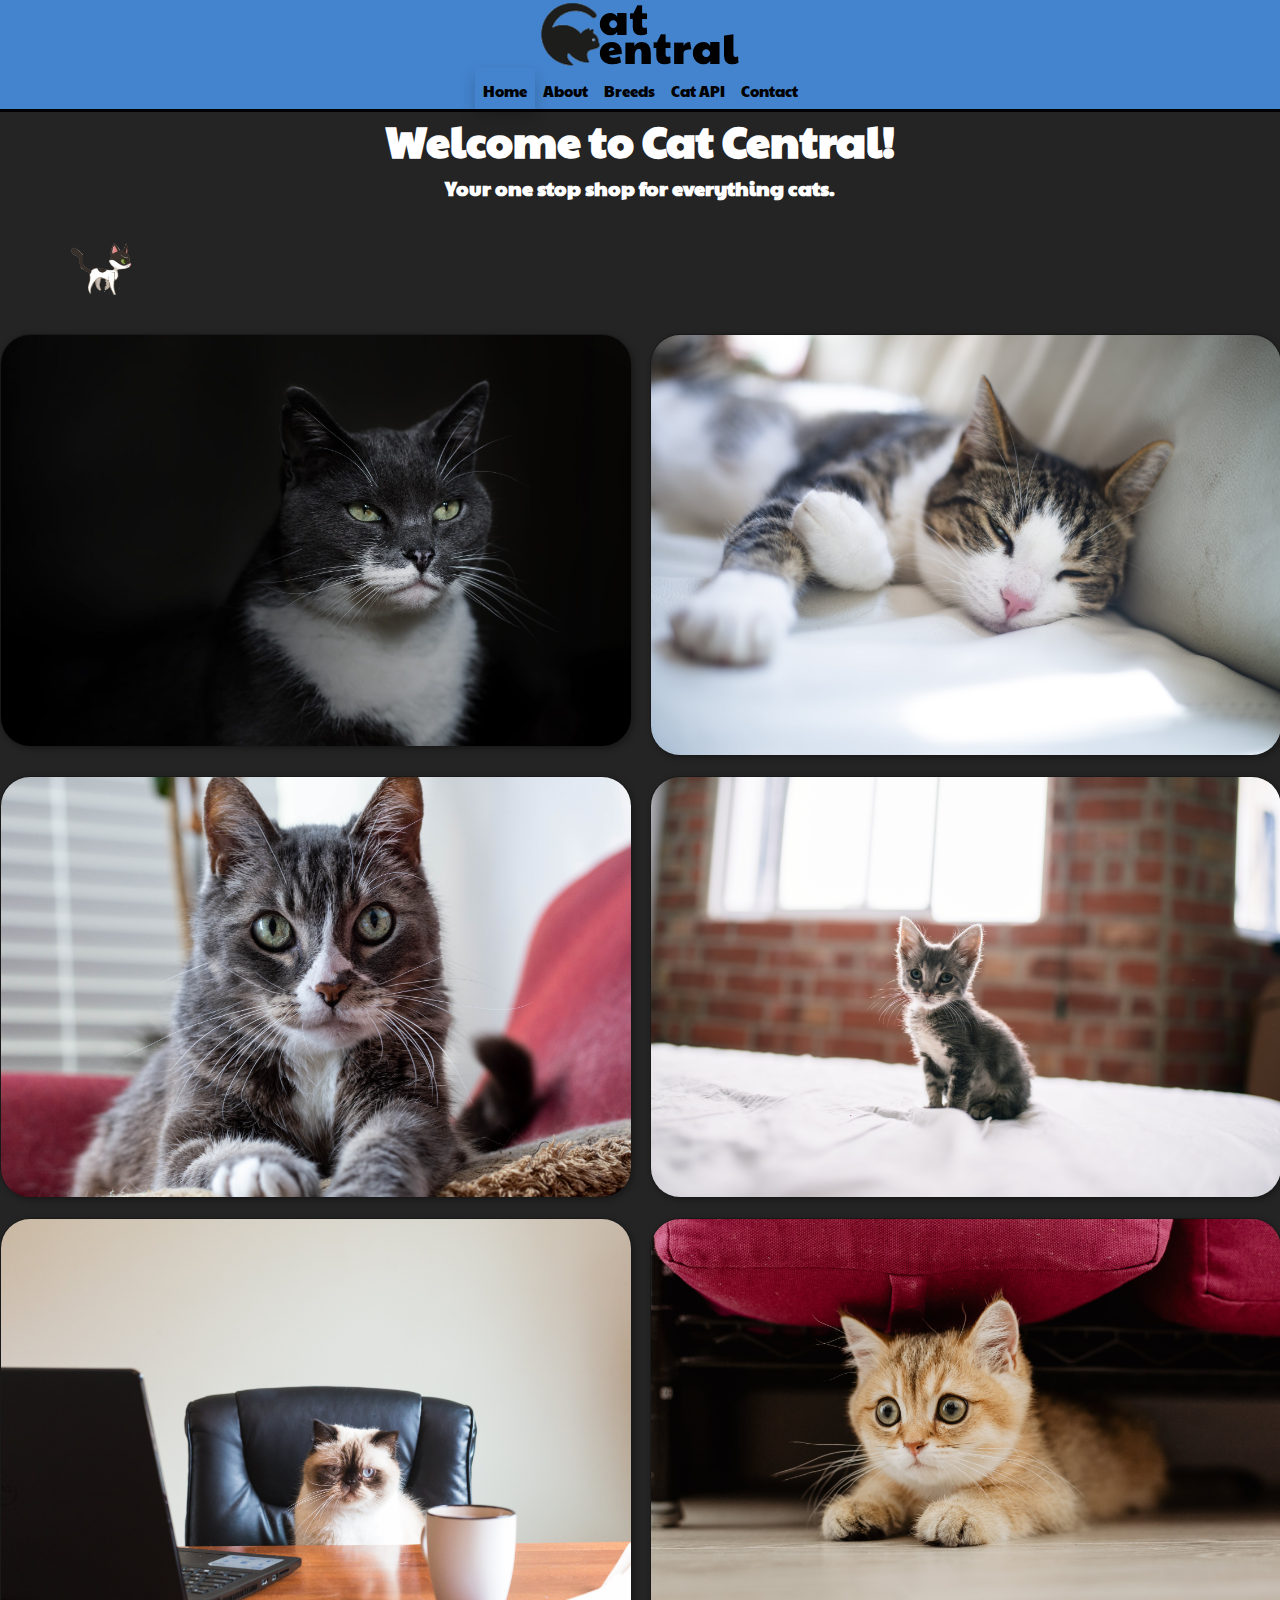
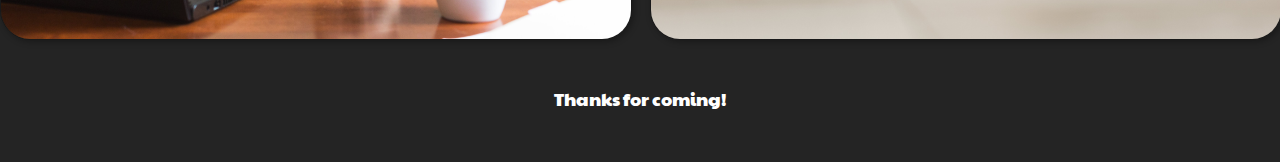
<file: index.html>
<!DOCTYPE html>
<html lang="en">
  <head>
    <!-- Global site tag (gtag.js) - Google Analytics -->
<script async src="https://www.googletagmanager.com/gtag/js?id=G-377E0393NR"></script>
<script>
  window.dataLayer = window.dataLayer || [];
  function gtag(){dataLayer.push(arguments);}
  gtag('js', new Date());

  gtag('config', 'G-377E0393NR');
</script>
    <meta charset="utf-8">
    <meta name ='viewport' content ='width=device-width, initial-scale=1.0'>
    <script src="https://ajax.googleapis.com/ajax/libs/jquery/2.1.3/jquery.min.js"></script>
    <script src="js/cat.js"></script>
    <link rel="stylesheet" type="text/css" href="css/html5reset.css">
    <link rel="stylesheet" type="text/css" href="css/style.css">
    <link href="https://fonts.googleapis.com/css2?family=Paytone+One&display=swap" rel="stylesheet">
    <link rel="shortcut icon" type="image/x-icon" href="favicon.ico"/>
    <title>Cat Central</title>
  </head>
  <body>
    <a class = "skip" href="#Home">Skip to Main Content</a>
    <header>
      <img src="images/logo.png" alt="logo" id = "logo">
        <nav>
          <div class='whole_nav'></div>
          <ul class='nav_bar'>
          <li class="home"><a href="#Home">Home</a></li>
          <li><a href="about.html">About</a></li>
          <li><a href="breeds.html">Breeds</a></li>
          <li><a href="api.html">Cat API</a></li>
          <li><a href="contact.html">Contact</a></li>
          </ul>
        </nav>
    </header>   
  <main id="Home">
    <h1>Welcome to Cat Central! </h1>
    <h2>Your one stop shop for everything cats. </h2>
    <p></p>
      <div class= "grid">
              <img id ='image1' src="images/grey-and-white-cat.jpg" class="gallery__img" alt="Image 1">
              <img id ='image2' src="images/relaxing-brown-and-white-tabby.jpg" class="gallery__img" alt="Image 2">
              <img id ='image3' src="images/cat-poses-perfectly.jpg" class="gallery__img" alt="Image 3">
              <img id ='image4' src="images/tiny-kitten-stands-on-a-bed.jpg" class="gallery__img" alt="Image 4">
              <img id ='image5' src="images/business-cat-in-office.jpg" class="gallery__img" alt="Image 5">
              <img id ='image6' src="images/scared-kitty-hiding.jpg" class="gallery__img" alt="Image 6">   
      </div>
    <footer>
      <p>Thanks for coming!</p>
    </footer>
    <script>
      window.onload = function moveCat() {
        var width = screen.width;
        var width = width/2; 
        var img = document.createElement('img');
        img.src = 'images/cat_walk.gif';
        img.id = 'move';
        img.alt = 'walking cat'
        document.querySelector("p").appendChild(img);
        var elem = document.getElementById("move");
        var pos = -width;
        var id = setInterval(frame, 5);
      function frame() {
        if (pos == width+50) {
          clearInterval(id);
      }   else {
          pos++;
          elem.style.left = pos + 'px';
      }
    }
  }
    </script>
  </body>
</html>
</file>
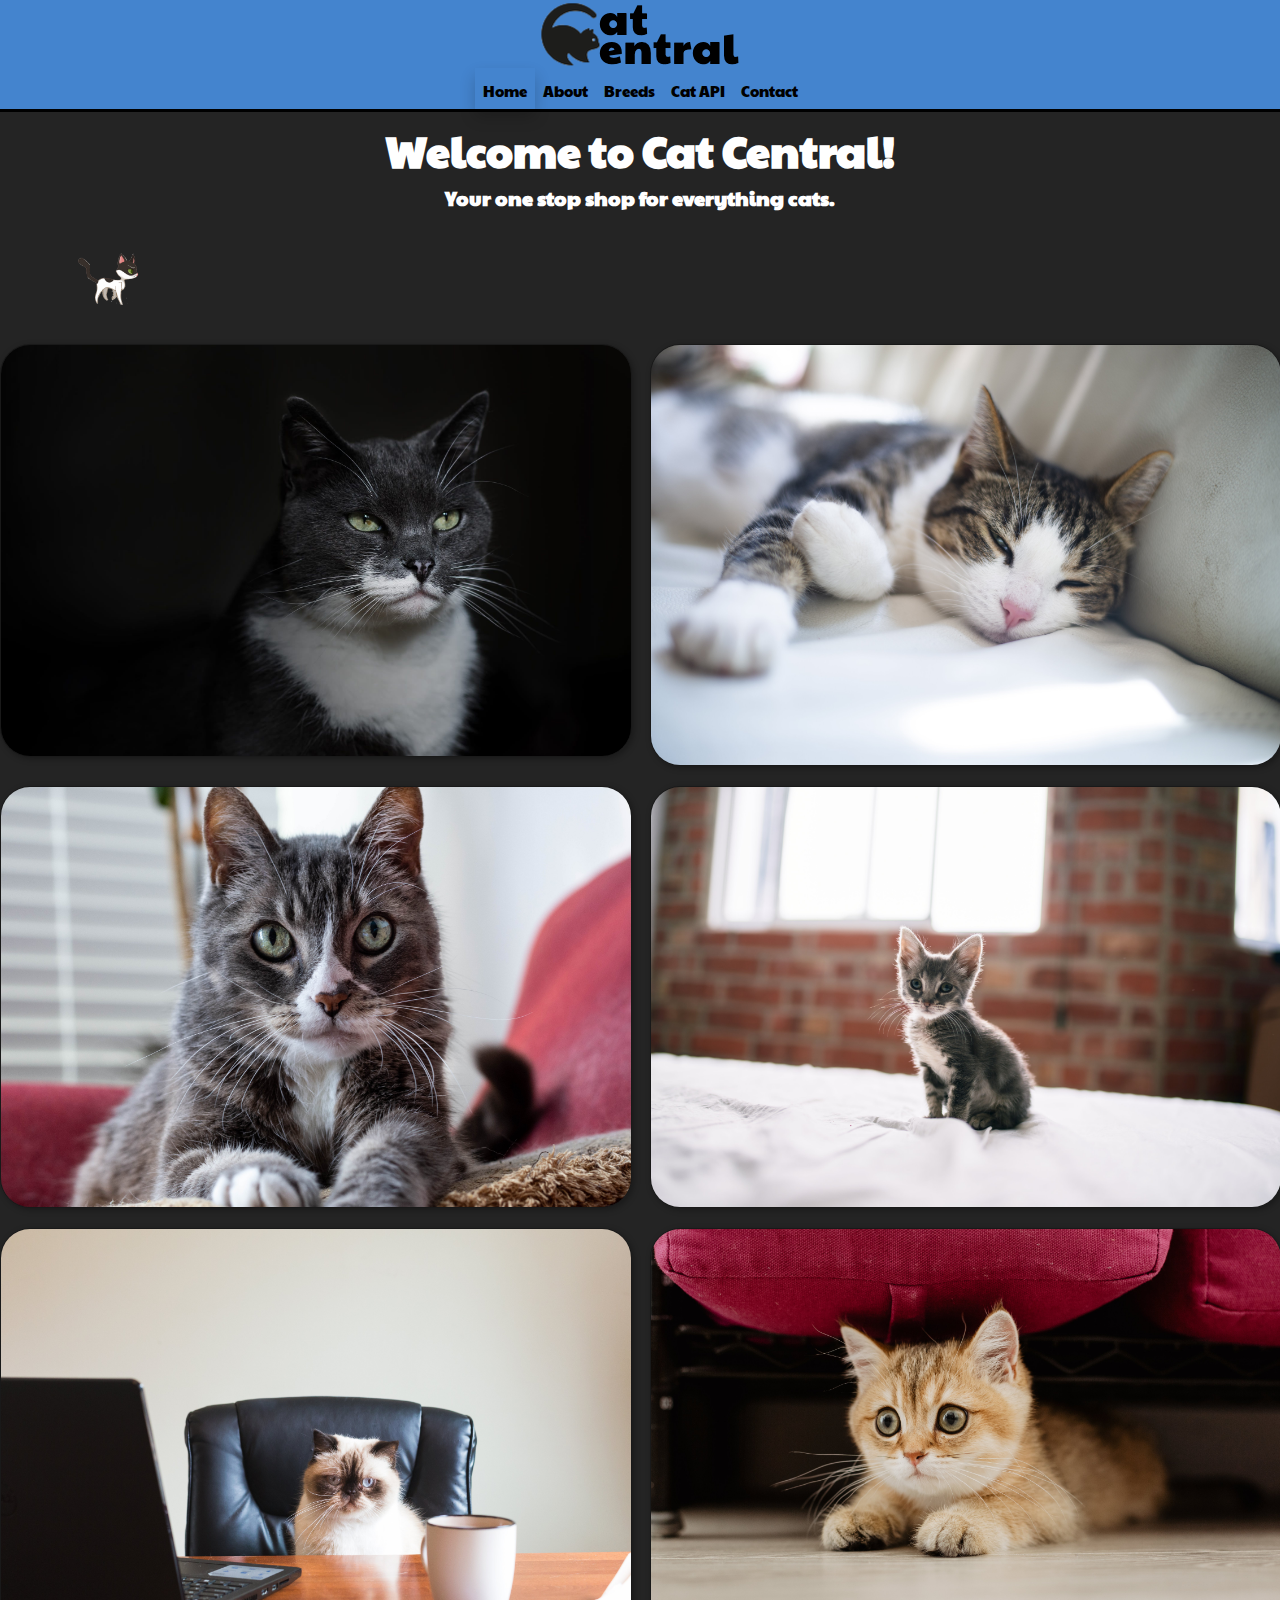
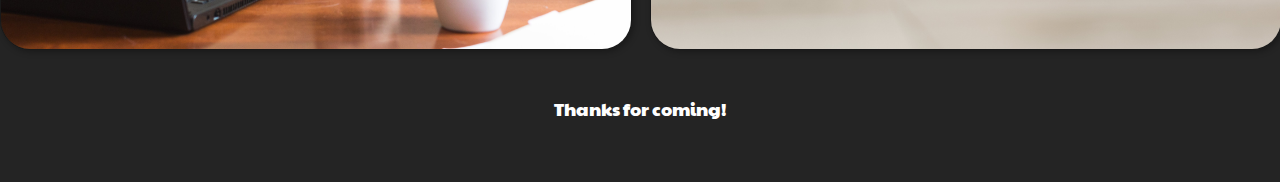
<file: Portfolio/index.html>
<!DOCTYPE html>
<html lang="en">
  <head>
    <meta charset="utf-8">
    <meta name ='viewport' content ='width=device-width, initial-scale=1.0'>
    <script src="https://ajax.googleapis.com/ajax/libs/jquery/2.1.3/jquery.min.js"></script>
    <script src="js/cat.js"></script>
    <link rel="stylesheet" type="text/css" href="css/html5reset.css">
    <link rel="stylesheet" type="text/css" href="css/style.css">
    <link href="https://fonts.googleapis.com/css2?family=Paytone+One&display=swap" rel="stylesheet">
    <link rel="shortcut icon" type="image/x-icon" href="favicon.ico"/>
    <title>Cat Central</title>
  </head>
  <body>
    <a class = "skip" href="#Home">Skip to Main Content</a>
    <header>
      <img src="images/logo.png" alt="logo" id = "logo">
        <nav>
          <div class='whole_nav'></div>
          <ul class='nav_bar'>
          <li class="home"><a href="#Home">Home</a></li>
          <li><a href="about.html">About</a></li>
          <li><a href="breeds.html">Breeds</a></li>
          <li><a href="api.html">Cat API</a></li>
          <li><a href="contact.html">Contact</a></li>
          </ul>
        </nav>
    </header>   
  <main class="about" id="Home">
    <h1>Welcome to Cat Central! </h1>
    <h2>Your one stop shop for everything cats. </h2>
      <p> </p>
      <main class= "grid">
              <img id ='image1' src="images/grey-and-white-cat.jpg" class="gallery__img" alt="Image 1">
              <img id ='image2' src="images/relaxing-brown-and-white-tabby.jpg" class="gallery__img" alt="Image 2">
              <img id ='image3' src="images/cat-poses-perfectly.jpg" class="gallery__img" alt="Image 3">
              <img id ='image4' src="images/tiny-kitten-stands-on-a-bed.jpg" class="gallery__img" alt="Image 4">
              <img id ='image5' src="images/business-cat-in-office.jpg" class="gallery__img" alt="Image 5">
              <img id ='image6' src="images/scared-kitty-hiding.jpg" class="gallery__img" alt="Image 6">   
            </div>
      </main>
    <footer>
      <p>Thanks for coming!</p>
    </footer>
    <script>
      window.onload = function moveCat() {
        var width = screen.width;
        var width = width/2; 
        var img = document.createElement('img');
        img.src = 'images/cat_walk.gif';
        img.id = 'move';
        document.querySelector("p").appendChild(img);
        var elem = document.getElementById("move");
        var pos = -width;
        var id = setInterval(frame, 5);
      function frame() {
        if (pos == width+50) {
          clearInterval(id);
      }   else {
          pos++;
          elem.style.left = pos + 'px';
      }
    }
  }
    </script>
  </body>
</html>
</file>
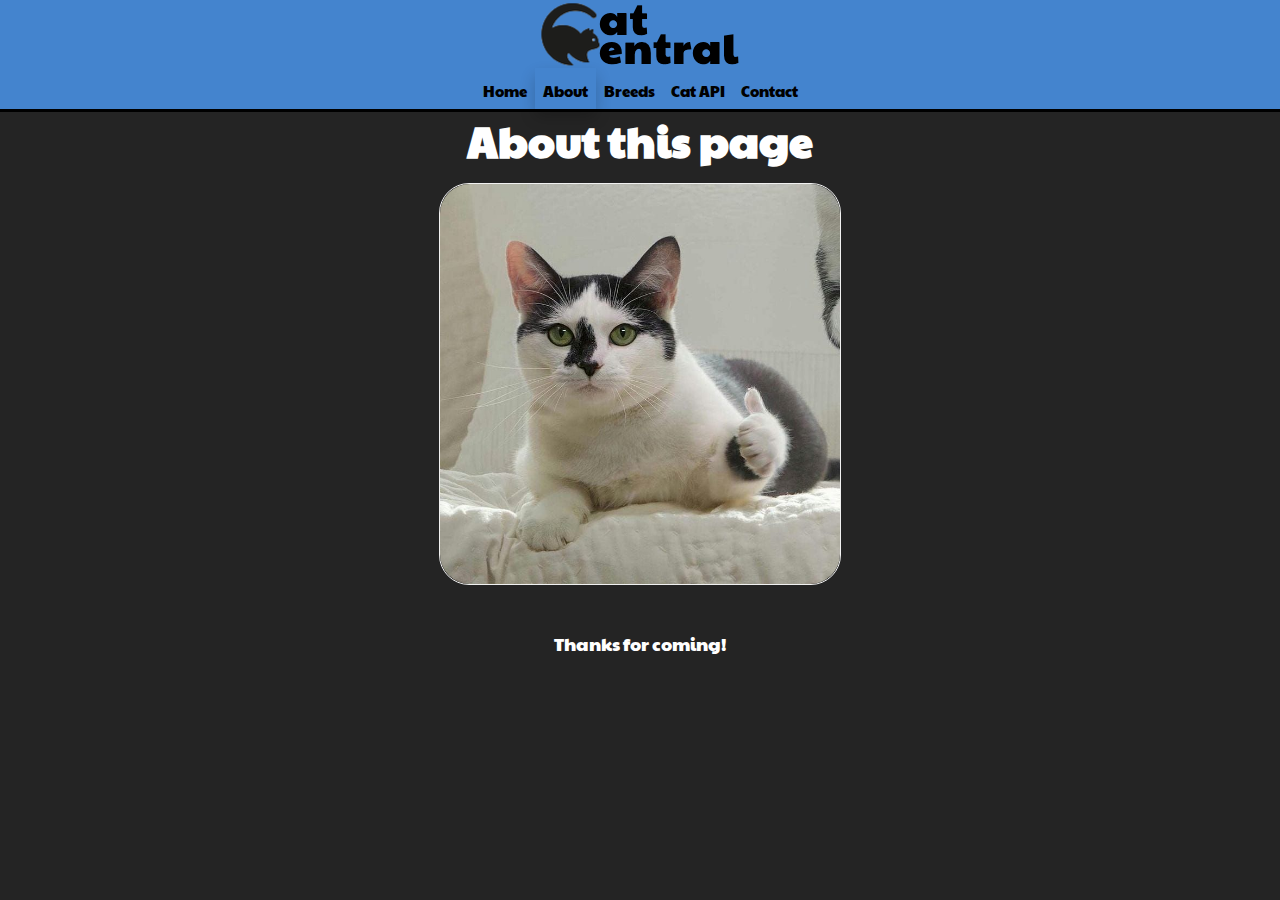
<file: about.html>
<!DOCTYPE html>
<html lang="en">
  <head>
    <!-- Global site tag (gtag.js) - Google Analytics -->
<script async src="https://www.googletagmanager.com/gtag/js?id=G-L98NZJDG4T"></script>
<script>
  window.dataLayer = window.dataLayer || [];
  function gtag(){dataLayer.push(arguments);}
  gtag('js', new Date());

  gtag('config', 'G-L98NZJDG4T');
</script>
    <meta charset="utf-8">
    <meta name ='viewport' content ='width=device-width, initial-scale=1.0'>
    <link rel="stylesheet" type="text/css" href="css/html5reset.css">
    <link rel="stylesheet" type="text/css" href="css/style.css">
    <link href="https://fonts.googleapis.com/css2?family=Paytone+One&display=swap" rel="stylesheet">
    <link rel="shortcut icon" type="image/x-icon" href="favicon.ico" />
    <title>Cat Central</title>
  </head>
  <body>
    <a class = "skip" href="about.html">Skip to Main Content</a>
    <header>
      <img src="images/logo.png" alt="logo" id = "logo">
        <nav>
          <div class='whole_nav'>
          <ul class='nav_bar'>
            <li><a href="index.html">Home</a></li>
            <li class="about"><a href="about.html">About</a></li>
            <li><a href="breeds.html">Breeds</a></li>
            <li><a href="api.html">Cat API</a></li>
            <li><a href="contact.html">Contact</a></li>
          </ul>
        </nav>
    </header>  
    <h1 id='about_h1'> About this page </h1>
    <div class="flip-card">
      <div class="flip-card-inner">
        <a href="#flip-card-inner" id="flip-card-inner"></a>
        <div class="flip-card-front">
          <img src="images/thumbs_up_cat.jpg" id='thumb' alt="thumb cat">
        </div>
        <div class="flip-card-back">
          <p id="about_p"> I started this website because I'm a big cat lover. Unfortunately, I've never had a cat myself, so I thought the
            next best thing would be to make a website dedicated to cats! On this website, there will be a page dedicated to different breeds of cats,
            a contact page, and some of my favorite cats. Please support in my goal to get a cat one day! 
        </p>
        </div>
      </div>
    </div>
   
    <footer>
        <p>Thanks for coming!</p>
      </footer>
    </body>
    </html>
</file>
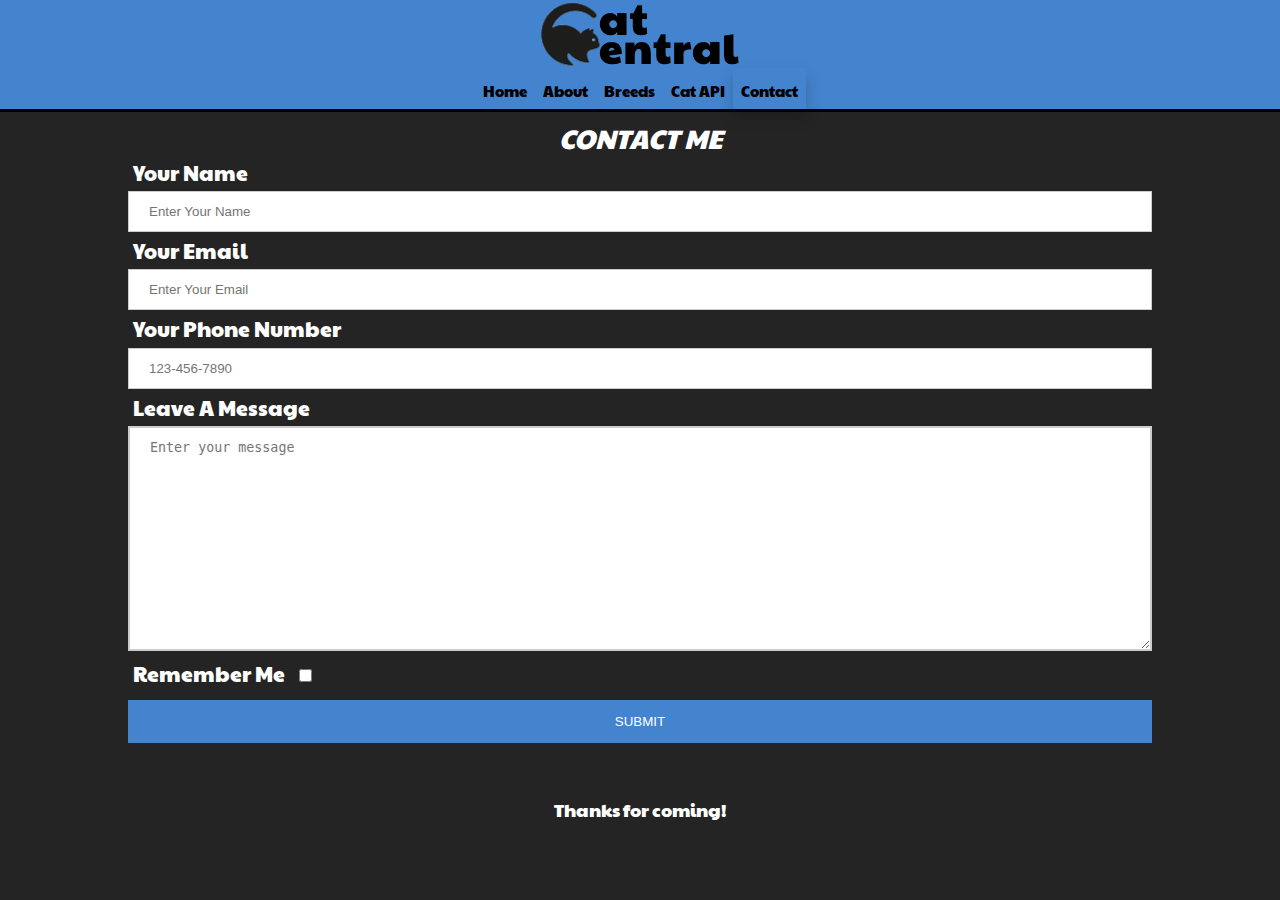
<file: contact.html>
<!DOCTYPE html>
<html lang="en">
  <head>
    <!-- Global site tag (gtag.js) - Google Analytics -->
<script async src="https://www.googletagmanager.com/gtag/js?id=G-LBDZ9SV2YE"></script>
<script>
  window.dataLayer = window.dataLayer || [];
  function gtag(){dataLayer.push(arguments);}
  gtag('js', new Date());

  gtag('config', 'G-LBDZ9SV2YE');
</script>
    <meta charset="utf-8">
    <meta name ='viewport' content ='width=device-width, initial-scale=1.0'>
    <link rel="stylesheet" type="text/css" href="css/html5reset.css">
    <link rel="stylesheet" type="text/css" href="css/style.css">
    <link href="https://fonts.googleapis.com/css2?family=Paytone+One&display=swap" rel="stylesheet">
    <link rel="shortcut icon" type="image/x-icon" href="favicon.ico" />
    <title>Cat Central</title>
  </head>
  <body>
    <a class = "skip" href="contact.html">Skip to Main Content</a>
    <header>
      <img src="images/logo.png" alt="logo" id = "logo">
        <nav>
          <div class='whole_nav'>
          <ul class='nav_bar'>
            <li><a href="index.html">Home</a></li>
            <li><a href="about.html">About</a></li>
            <li><a href="breeds.html">Breeds</a></li>
            <li><a href="api.html">Cat API</a></li>
            <li class="contact" id='contact'><a href="contact.html">Contact</a></li>
          </ul>
        </nav>
    </header>  
    <form action="https://formspree.io/f/mgepywpg" method="POST">
      <fieldset>
        <legend>Contact Me</legend>
        <label for = 'name_id'>Your Name</label>
        <input type="text" id ='name_id' placeholder="Enter Your Name" name='Name'>
    
        <label for='email_id'> Your Email</label>
        <input type="email" id='email_id' placeholder='Enter Your Email' name = 'Email'>
    
    
        <label for='phone_id'> Your Phone Number </label>
        <input type="tel" id='phone_id' name = 'Number' placeholder='123-456-7890' pattern='[0-9]{3}-[0-9]{3}-[0-9]{4}' required>
    
    
        <label for='msg'> Leave A Message</label>
        <textarea name='msg' id='msg' placeholder='Enter your message' required></textarea>
        
        <label for='check'>Remember Me</label>
        <input type="checkbox" id='check'>  
        <input type="submit" value='SUBMIT' >
      </fieldset>
     </form>
     <footer>
      <p>Thanks for coming!</p>
    </footer>
    </body>
    </html>
</file>
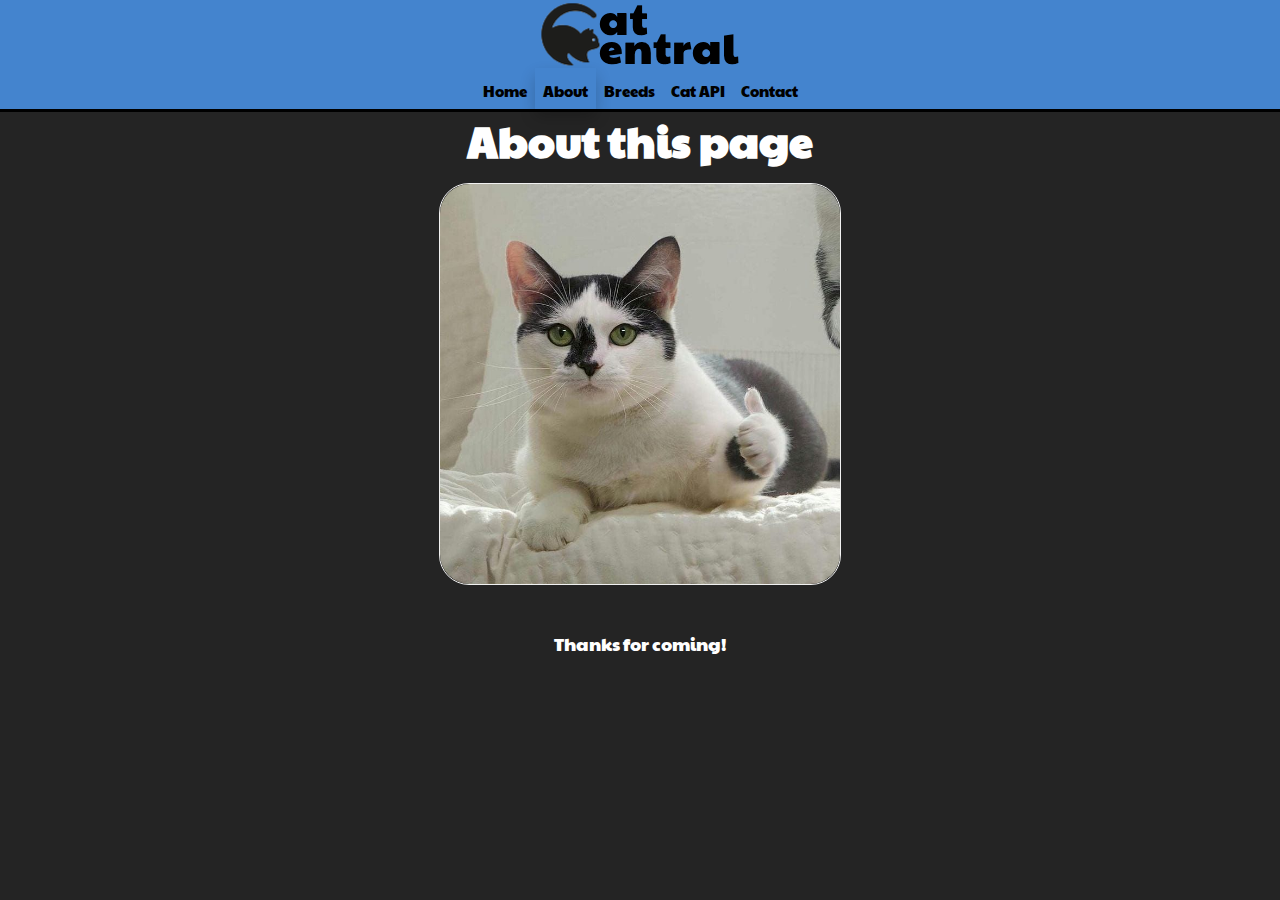
<file: Portfolio/about.html>
<!DOCTYPE html>
<html lang="en">
  <head>
    <meta charset="utf-8">
    <meta name ='viewport' content ='width=device-width, initial-scale=1.0'>
    <link rel="stylesheet" type="text/css" href="css/html5reset.css">
    <link rel="stylesheet" type="text/css" href="css/style.css">
    <link href="https://fonts.googleapis.com/css2?family=Paytone+One&display=swap" rel="stylesheet">
    <link rel="shortcut icon" type="image/x-icon" href="favicon.ico" />
    <title>Cat Central</title>
  </head>
  <body>
    <a class = "skip" href="about.html">Skip to Main Content</a>
    <header>
      <img src="images/logo.png" alt="logo" id = "logo">
        <nav>
          <div class='whole_nav'>
          <ul class='nav_bar'>
            <li><a href="index.html">Home</a></li>
            <li class="about"><a href="about.html">About</a></li>
            <li><a href="breeds.html">Breeds</a></li>
            <li><a href="api.html">Cat API</a></li>
            <li><a href="contact.html">Contact</a></li>
          </ul>
        </nav>
    </header>  
    <h1 id='about_h1'> About this page </h1>
    <div class="flip-card">
      <div class="flip-card-inner">
        <a href="#flip-card-inner" id="flip-card-inner"></a>
        <div class="flip-card-front">
          <img src="images/thumbs_up_cat.jpg" id='thumb' alt="thumb cat">
        </div>
        <div class="flip-card-back">
          <p id="about_p"> I started this website because I'm a big cat lover. Unfortunately, I've never had a cat myself, so I thought the
            next best thing would be to make a website dedicated to cats! On this website, there will be a page dedicated to different breeds of cats,
            a contact page, and some of my favorite cats. Please support in my goal to get a cat one day! 
        </p>
        </div>
      </div>
    </div>
   
    <footer>
        <p>Thanks for coming!</p>
      </footer>
    </body>
    </html>
</file>
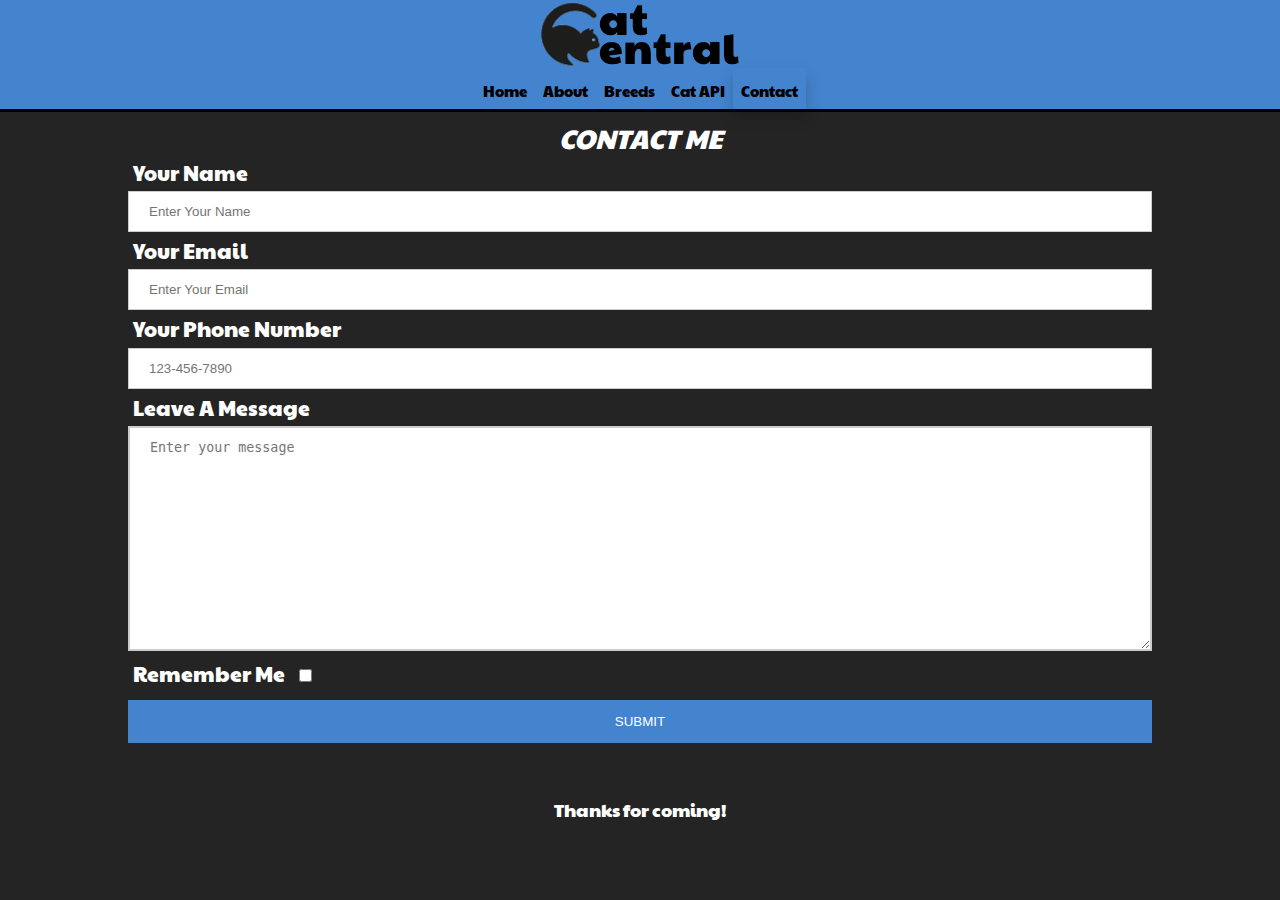
<file: Portfolio/contact.html>
<!DOCTYPE html>
<html lang="en">
  <head>
    <meta charset="utf-8">
    <meta name ='viewport' content ='width=device-width, initial-scale=1.0'>
    <link rel="stylesheet" type="text/css" href="css/html5reset.css">
    <link rel="stylesheet" type="text/css" href="css/style.css">
    <link href="https://fonts.googleapis.com/css2?family=Paytone+One&display=swap" rel="stylesheet">
    <link rel="shortcut icon" type="image/x-icon" href="favicon.ico" />
    <title>Cat Central</title>
  </head>
  <body>
    <a class = "skip" href="#contact">Skip to Main Content</a>
    <header>
      <img src="images/logo.png" alt="logo" id = "logo">
        <nav>
          <div class='whole_nav'>
          <ul class='nav_bar'>
            <li><a href="index.html">Home</a></li>
            <li><a href="about.html">About</a></li>
            <li><a href="breeds.html">Breeds</a></li>
            <li><a href="api.html">Cat API</a></li>
            <li class="contact" id='contact'><a href="contact.html">Contact</a></li>
          </ul>
        </nav>
    </header>  
    <form action="https://formspree.io/f/mgepywpg" method="POST">
      <fieldset>
        <legend>Contact Me</legend>
        <label for = 'name_id'>Your Name</label>
        <input type="text" id ='name_id' placeholder="Enter Your Name" name='Name'>
    
        <label for='email_id'> Your Email</label>
        <input type="email" id='email_id' placeholder='Enter Your Email' name = 'Email'>
    
    
        <label for='phone_id'> Your Phone Number </label>
        <input type="tel" id='phone_id' name = 'Number' placeholder='123-456-7890' pattern='[0-9]{3}-[0-9]{3}-[0-9]{4}' required>
    
    
        <label for='msg'> Leave A Message</label>
        <textarea name='msg' id='msg' placeholder='Enter your message' required></textarea>
        
        <label for='check'>Remember Me</label>
        <input type="checkbox" id='check'>  
        <input type="submit" value='SUBMIT' >
      </fieldset>
     </form>
     <footer>
      <p>Thanks for coming!</p>
    </footer>
    </body>
    </html>
</file>
<file: css/style.css>
body{
  font-family: 'Paytone One', sans-serif; 
  margin: 0;
  padding: 0; 
  font-size: 16pt; 
  background-color: #242424;
}

.box {
  display: flex;
  align-items: center;
  flex-direction: column;
  background-color: #ffffff;
  border: 10px solid #7dabc9;
  margin-bottom: 25px;
}

a.skip{
  background: white;
  left: 0;
  padding: 6px;
  position: absolute;
  top: -40px;
  -webkit-transition: top 1s ease-out;
  transition: top 1s ease-out;
  z-index: 1;
}

a.skip:focus{
  top:20px;
  color: black;
  text-decoration-style: solid;
}

.cat_pic {
  width: 95%;
  padding-top: 10px;
}

.desc {
  font-size: 15px;
  font-family: sans-serif;
  color: #000000;
}
h1{
  margin-top: 40px;
  font-size: 2em;
  text-align: center;
  line-height: 1;
  color: #ffffff;
  padding-top: 10px;
}

#about_h1 {
  padding-top: 20px;
  padding-bottom: 20px;
  width: 100%;
  height: 100%;
}

h2{
  font-size: 20px;
  padding: 15px;
  color: #ffffff;
  text-align: center;
}

#breed_h2 {
  font-size: 14px;
}

p {
  padding-top: 15px;
  color: #ffffff;
  text-align: center;
  padding-bottom: 20px;
  font-size: 18px;
  line-height: 1.5;
}

#about_p {
  margin-top: 40px;
  width: 80%;
  margin-left: auto;
  margin-right: auto;
  background-color: #ffffff;
  color: #000000;
  border-radius: 30px;
  font-size: 14px;
}

button {
	box-shadow:inset 0px -3px 7px 0px #0688fa;
	background:linear-gradient(to bottom, #2dabf9 5%, #0688fa 100%);
	background-color:#2dabf9;
	border-radius:3px;
	border:1px solid #0b0e07;
	display: flex;
	cursor:pointer;
	color:#ffffff;
	font-size:15px;
	padding:9px 23px;
	text-decoration:none;
  text-shadow:0px 1px 0px #263666;
  margin-left: auto;
  margin-right: auto;
  text-align: center;
}
button:hover {
	background:linear-gradient(to bottom, #0688fa 5%, #2dabf9 100%);
	background-color:#0688fa;
}
button:active {
	position:relative;
	top:1px;
}


#thumb {
  width: 50%;
  display: block;
  margin-left: auto;
  margin-right: auto;
  border-radius: 30px;
}

#move {
  height: 40px;
}

footer{
  color: #ffffff;
  padding: 30px;
  text-align: center;
  bottom: 0;  
}

#logo{
  max-width: 25%;
  height: auto;
}

#randomcat {
  width: 100%;
  padding-top: 15px;
}

.grid {
  display: grid;
  grid-template-columns: auto auto;
  grid-gap: 20px;
}
.gallery__img {
  border: 1px solid rgba(0,0,0,0.3);
  box-shadow: 2px 2px 6px 0px rgba(0,0,0,0.3);
  max-width: 100%;
  max-height: 100%;
  height: auto;
  object-fit: cover;
  overflow: hidden;
  border-radius: 30px;
}

header{
  background-color: #4484CE;
  border-bottom: 3px solid #000000;
  position: fixed;
  top: 0;
  min-width: 100%;
  display: flex;
  align-items: center;
  justify-content: space-between;
  max-height: auto;
}

.whole_nav {
  display: flex;
  flex-direction: row;
  flex-wrap: nowrap;
}
.nav_bar {
  display: flex;
  flex-direction: row; 
  flex-wrap: nowrap;
  align-items: center;
  justify-content: center;
}

.nav_bar a{
  font-size: 11px;
  position: relative;
  text-decoration: none;
  padding: 12px 8px;
  color: #000000;
 
}
a:visited {
  color: #000000;
}

a:hover {
  box-shadow: 0px 8px 16px 0px rgba(0,0,0,0.2);
  padding-top: 10px;
  padding-bottom: 10px;
}

.flip-card {
  width: 100%;
}

.home {
  box-shadow: 0px 8px 16px 0px rgba(0,0,0,0.2);
  padding-top: 10px;
  padding-bottom: 10px;
}

.about {
  box-shadow: 0px 8px 16px 0px rgba(0,0,0,0.2);
  padding-top: 10px;
  padding-bottom: 10px;
}

.breeds {
  box-shadow: 0px 8px 16px 0px rgba(0,0,0,0.2);
  padding-top: 10px;
  padding-bottom: 10px;
}

.api {
  box-shadow: 0px 8px 16px 0px rgba(0,0,0,0.2);
  padding-top: 10px;
  padding-bottom: 10px;
}

.contact {
  box-shadow: 0px 8px 16px 0px rgba(0,0,0,0.2);
  padding-top: 10px;
  padding-bottom: 10px;
}

form {
  padding-top: 45px;
  color: white;
}

legend{ 
  padding-top: 10px;
  padding-bottom: 10px;
  font-size: 125%;
  font-style:italic;
  text-transform: uppercase;
  text-align: center;
  color: white;
}

label{
  margin-right:10px;
  margin-left: 5px;
  width:15%;
}

input {
  width: 100%;
  padding: 12px 20px;
  margin: 8px 0;
  display: inline-block;
  border: 1px solid #ccc;
  box-sizing: border-box;
}

span{
  margin-left:20%;
  font-family: italic;
  font-weight: bold;
}

textarea{
  width: 100%;
  height: 35vh;
  padding: 12px 20px;
  margin: 8px 0;
  display: inline-block;
  border: 2px solid #ccc;
  box-sizing: border-box;
}


input[type=checkbox]{
    display:inline;
    width:inherit;
    margin-bottom: 10px;
}

input[type=submit] {
  background-color: #4484CE;
  color: white;
  padding: 14px 20px;
  margin: 8px 0;
  border: none;
  cursor: pointer;
  width: 100%;
}

input[type=submit]:hover {
  opacity: 0.8;
}
 
@media screen and (min-width: 850px){

  header{
    flex-direction: column;
    width: 100%;
  }

  h1 {
    padding-top: 80px;
  }

  #about_h1 {
    padding-top: 80px;
    padding-bottom: 20px;
  }

  #about_p {
    margin-top: 40px;
    width: 100%;
    background-color: #4484CE;
    color: #000000;
    border-radius: 30px;
    font-size: 18px;
    line-height: 1.7;
  }

  #move {
    height:80px;
    position: relative; 
}

  .boxes {
    display: grid;
    margin: 10px;
    grid-template-columns: auto auto auto;
    grid-template-rows: auto auto auto;
    grid-gap: 50px;
    margin-right: 5%;
    margin-left: 5%;
  }

  .cat_pic {
    padding-top: 10px;
  }

  #kitty {
    display: inline-block;
    width: 100%;
    margin: auto;
    text-align: center;
  }
  #randomcat {
   width: 30%;
   height: auto;
   margin: auto;
   padding-bottom: 20px;
  }

  .desc {
    font-size: 15px;
    padding-left: 10px;
    padding-right: 10px;
    font-family: sans-serif;
    color: #000000;
  }
  
  h3 {
    padding-top: 5px;
  }

  #thumb {
    width: 400px;
    height: 400px;
    display: block;
    margin-left: auto;
    margin-right: auto;
    border-radius: 30px;
  }

  .flip-card {
    margin-left: auto;
    margin-right: auto;
    background-color: #242424;
    width: 400px;
    height: 400px;
    border: 1px solid #f1f1f1;
    border-radius: 30px;
    perspective: 1000px; /* Remove this if you don't want the 3D effect */
  }
  
  /* This container is needed to position the front and back side */
  .flip-card-inner {
    position: relative;
    width: 400px;
    height: 400px;
    text-align: center;
    border-radius: 30px;
    transition: transform 0.8s;
    transform-style: preserve-3d;
  }
  
  /* Do an horizontal flip when you move the mouse over the flip box container */
  .flip-card:hover .flip-card-inner,
.flip-card:focus-within .flip-card-inner,
.flip-card:active .flip-card-inner,
.flip-card:focus .flip-card-inner{
    transform: rotateY(180deg);
  }
  
  /* Position the front and back side */
  .flip-card-front, .flip-card-back {
    position: absolute;
    width: 400px;
    height: 400px;
    border-radius: 30px;
    -webkit-backface-visibility: hidden; /* Safari */
    backface-visibility: hidden;
  }
  
  /* Style the front side (fallback if image is missing) */
  .flip-card-front {
    color:#242424;
  }
  
  /* Style the back side */
  .flip-card-back {
    background-color: #4484CE;
    color: white;
    transform: rotateY(180deg);
  }

  legend {
    padding-top: 80px;
  }

  form{
    width: 80%;
    margin: 0 auto;
  }

  textarea{
    height: 25vh;
 }
 
 div + label{
    line-height: 25vh;
    vertical-align:top;
 }

 label {
   width: auto;
 }

  .nav_links{
    flex-direction: column;
  }
  .nav_bar a {
    font-size: 15px;
  }
  .nav_item a{
    padding: 10px;
  }
}

@media (prefers-reduced-motion: reduce) {
  #move {
    display: none;
  }
}

@media print {
   body {
     background-color: #ffffff;
   }
   #move {
    display: none;
  }
  header {
    display: none;
  }

  h1 {
    color: #000000;
  }
  h2 {
    color: #000000;
  }
  p {
    color: #000000;
  }
  footer {
    color: #000000;
  }
 .box {
    break-inside: avoid;
    max-width: 100%; 
 }
}
</file>
<file: Portfolio/css/style.css>
body{
  font-family: 'Paytone One', sans-serif; 
  margin: 0;
  padding: 0; 
  font-size: 16pt; 
  background-color: #242424;
}

.box {
  display: flex;
  align-items: center;
  flex-direction: column;
  background-color: #ffffff;
  border: 10px solid #7dabc9;
  margin-bottom: 25px;
}

a.skip{
  background: white;
  left: 0;
  padding: 6px;
  position: absolute;
  top: -40px;
  -webkit-transition: top 1s ease-out;
  transition: top 1s ease-out;
  z-index: 1;
}

a.skip:focus{
  top:20px;
  color: black;
  text-decoration-style: solid;
}

.cat_pic {
  width: 95%;
  padding-top: 10px;
}

.desc {
  font-size: 15px;
  font-family: sans-serif;
  color: #000000;
}
h1{
  margin-top: 40px;
  font-size: 2em;
  text-align: center;
  line-height: 1;
  color: #ffffff;
  padding-top: 10px;
}

#about_h1 {
  padding-top: 20px;
  padding-bottom: 20px;
  width: 100%;
  height: 100%;
}

h2{
  font-size: 20px;
  padding: 15px;
  color: #ffffff;
  text-align: center;
}

#breed_h2 {
  font-size: 14px;
}

p {
  padding-top: 15px;
  color: #ffffff;
  text-align: center;
  padding-bottom: 20px;
  font-size: 18px;
  line-height: 1.5;
}

#about_p {
  margin-top: 40px;
  width: 80%;
  margin-left: auto;
  margin-right: auto;
  background-color: #ffffff;
  color: #000000;
  border-radius: 30px;
  font-size: 14px;
}

button {
	box-shadow:inset 0px -3px 7px 0px #0688fa;
	background:linear-gradient(to bottom, #2dabf9 5%, #0688fa 100%);
	background-color:#2dabf9;
	border-radius:3px;
	border:1px solid #0b0e07;
	display: flex;
	cursor:pointer;
	color:#ffffff;
	font-size:15px;
	padding:9px 23px;
	text-decoration:none;
  text-shadow:0px 1px 0px #263666;
  margin-left: auto;
  margin-right: auto;
  text-align: center;
}
button:hover {
	background:linear-gradient(to bottom, #0688fa 5%, #2dabf9 100%);
	background-color:#0688fa;
}
button:active {
	position:relative;
	top:1px;
}


#thumb {
  width: 50%;
  display: block;
  margin-left: auto;
  margin-right: auto;
  border-radius: 30px;
}

#move {
  height: 40px;
}

footer{
  color: #ffffff;
  padding: 30px;
  text-align: center;
  bottom: 0;  
}

#logo{
  max-width: 25%;
  height: auto;
}

#randomcat {
  width: 100%;
  padding-top: 15px;
}

.grid {
  display: grid;
  grid-template-columns: auto auto;
  grid-gap: 20px;
}
.gallery__img {
  border: 1px solid rgba(0,0,0,0.3);
  box-shadow: 2px 2px 6px 0px rgba(0,0,0,0.3);
  max-width: 100%;
  max-height: 100%;
  height: auto;
  object-fit: cover;
  overflow: hidden;
  border-radius: 30px;
}

header{
  background-color: #4484CE;
  border-bottom: 3px solid #000000;
  position: fixed;
  top: 0;
  min-width: 100%;
  display: flex;
  align-items: center;
  justify-content: space-between;
  max-height: auto;
}

.whole_nav {
  display: flex;
  flex-direction: row;
  flex-wrap: nowrap;
}
.nav_bar {
  display: flex;
  flex-direction: row; 
  flex-wrap: nowrap;
  align-items: center;
  justify-content: center;
}

.nav_bar a{
  font-size: 11px;
  position: relative;
  text-decoration: none;
  padding: 12px 8px;
  color: #000000;
 
}
a:visited {
  color: #000000;
}

a:hover {
  box-shadow: 0px 8px 16px 0px rgba(0,0,0,0.2);
  padding-top: 10px;
  padding-bottom: 10px;
}

.flip-card {
  width: 100%;
}

.home {
  box-shadow: 0px 8px 16px 0px rgba(0,0,0,0.2);
  padding-top: 10px;
  padding-bottom: 10px;
}

.about {
  box-shadow: 0px 8px 16px 0px rgba(0,0,0,0.2);
  padding-top: 10px;
  padding-bottom: 10px;
}

.breeds {
  box-shadow: 0px 8px 16px 0px rgba(0,0,0,0.2);
  padding-top: 10px;
  padding-bottom: 10px;
}

.api {
  box-shadow: 0px 8px 16px 0px rgba(0,0,0,0.2);
  padding-top: 10px;
  padding-bottom: 10px;
}

.contact {
  box-shadow: 0px 8px 16px 0px rgba(0,0,0,0.2);
  padding-top: 10px;
  padding-bottom: 10px;
}

form {
  padding-top: 45px;
  color: white;
}

legend{ 
  padding-top: 10px;
  padding-bottom: 10px;
  font-size: 125%;
  font-style:italic;
  text-transform: uppercase;
  text-align: center;
  color: white;
}

label{
  margin-right:10px;
  margin-left: 5px;
  width:15%;
}

input {
  width: 100%;
  padding: 12px 20px;
  margin: 8px 0;
  display: inline-block;
  border: 1px solid #ccc;
  box-sizing: border-box;
}

span{
  margin-left:20%;
  font-family: italic;
  font-weight: bold;
}

textarea{
  width: 100%;
  height: 35vh;
  padding: 12px 20px;
  margin: 8px 0;
  display: inline-block;
  border: 2px solid #ccc;
  box-sizing: border-box;
}


input[type=checkbox]{
    display:inline;
    width:inherit;
    margin-bottom: 10px;
}

input[type=submit] {
  background-color: #4484CE;
  color: white;
  padding: 14px 20px;
  margin: 8px 0;
  border: none;
  cursor: pointer;
  width: 100%;
}

input[type=submit]:hover {
  opacity: 0.8;
}
 
@media screen and (min-width: 850px){

  header{
    flex-direction: column;
    width: 100%;
  }

  h1 {
    padding-top: 80px;
  }

  #about_h1 {
    padding-top: 80px;
    padding-bottom: 20px;
  }

  #about_p {
    margin-top: 40px;
    width: 100%;
    background-color: #4484CE;
    color: #000000;
    border-radius: 30px;
    font-size: 18px;
    line-height: 1.7;
  }

  #move {
    height:80px;
    position: relative; 
}

  .boxes {
    display: grid;
    margin: 10px;
    grid-template-columns: auto auto auto;
    grid-template-rows: auto auto auto;
    grid-gap: 50px;
    margin-right: 5%;
    margin-left: 5%;
  }

  .cat_pic {
    padding-top: 10px;
  }

  #kitty {
    display: inline-block;
    width: 100%;
    margin: auto;
    text-align: center;
  }
  #randomcat {
   width: 30%;
   height: auto;
   margin: auto;
   padding-bottom: 20px;
  }

  .desc {
    font-size: 15px;
    padding-left: 10px;
    padding-right: 10px;
    font-family: sans-serif;
    color: #000000;
  }
  
  h3 {
    padding-top: 5px;
  }

  #thumb {
    width: 400px;
    height: 400px;
    display: block;
    margin-left: auto;
    margin-right: auto;
    border-radius: 30px;
  }

  .flip-card {
    margin-left: auto;
    margin-right: auto;
    background-color: #242424;
    width: 400px;
    height: 400px;
    border: 1px solid #f1f1f1;
    border-radius: 30px;
    perspective: 1000px; /* Remove this if you don't want the 3D effect */
  }
  
  /* This container is needed to position the front and back side */
  .flip-card-inner {
    position: relative;
    width: 400px;
    height: 400px;
    text-align: center;
    border-radius: 30px;
    transition: transform 0.8s;
    transform-style: preserve-3d;
  }
  
  /* Do an horizontal flip when you move the mouse over the flip box container */
  .flip-card:hover .flip-card-inner,
.flip-card:focus-within .flip-card-inner,
.flip-card:active .flip-card-inner,
.flip-card:focus .flip-card-inner{
    transform: rotateY(180deg);
  }
  
  /* Position the front and back side */
  .flip-card-front, .flip-card-back {
    position: absolute;
    width: 400px;
    height: 400px;
    border-radius: 30px;
    -webkit-backface-visibility: hidden; /* Safari */
    backface-visibility: hidden;
  }
  
  /* Style the front side (fallback if image is missing) */
  .flip-card-front {
    color: black;
  }
  
  /* Style the back side */
  .flip-card-back {
    background-color: #4484CE;
    color: white;
    transform: rotateY(180deg);
  }

  legend {
    padding-top: 80px;
  }

  form{
    width: 80%;
    margin: 0 auto;
  }

  textarea{
    height: 25vh;
 }
 
 div + label{
    line-height: 25vh;
    vertical-align:top;
 }

 label {
   width: auto;
 }

  .nav_links{
    flex-direction: column;
  }
  .nav_bar a {
    font-size: 15px;
  }
  .nav_item a{
    padding: 10px;
  }
}

@media (prefers-reduced-motion: reduce) {
  #move {
    display: none;
  }
}

@media print {
   body {
     background-color: #ffffff;
   }
   #move {
    display: none;
  }
  header {
    display: none;
  }

  h1 {
    color: #000000;
  }
  h2 {
    color: #000000;
  }
  p {
    color: #000000;
  }
  footer {
    color: #000000;
  }
 .box {
    break-inside: avoid;
    max-width: 100%; 
 }
}
</file>
